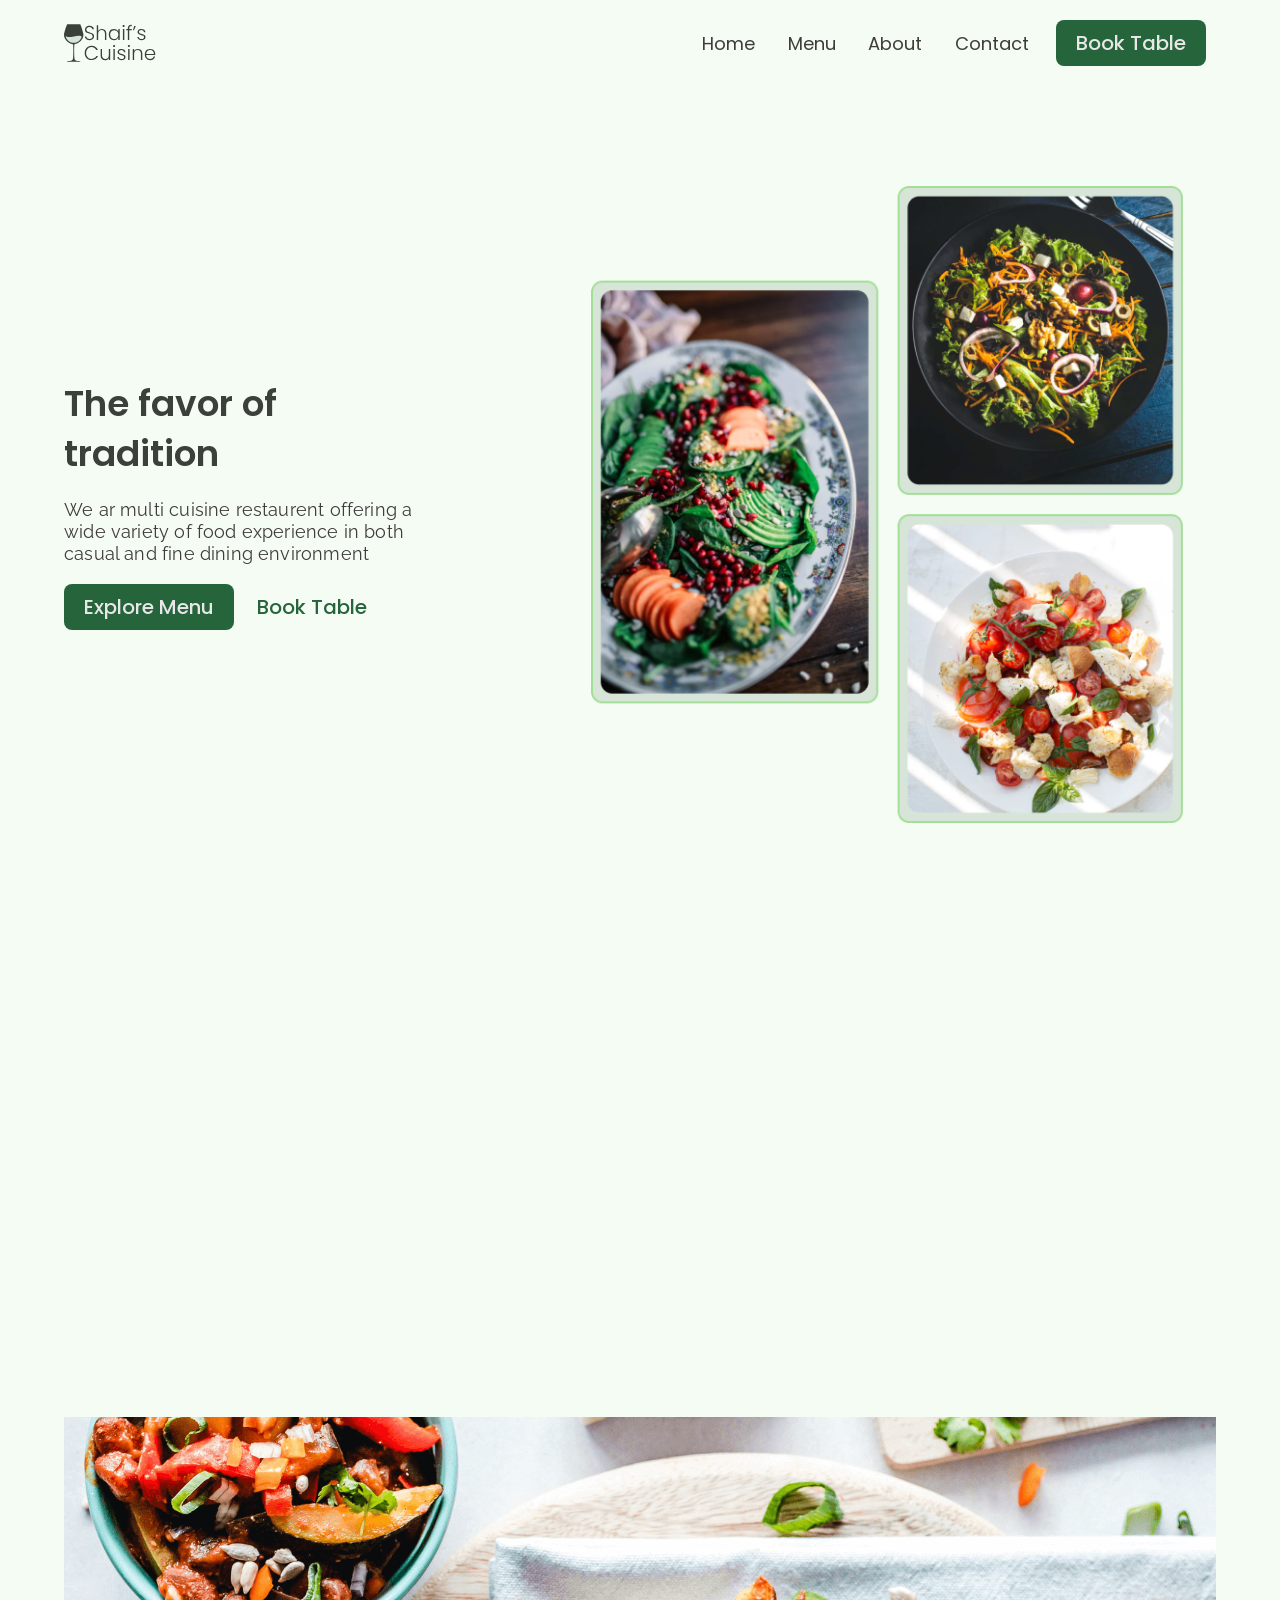
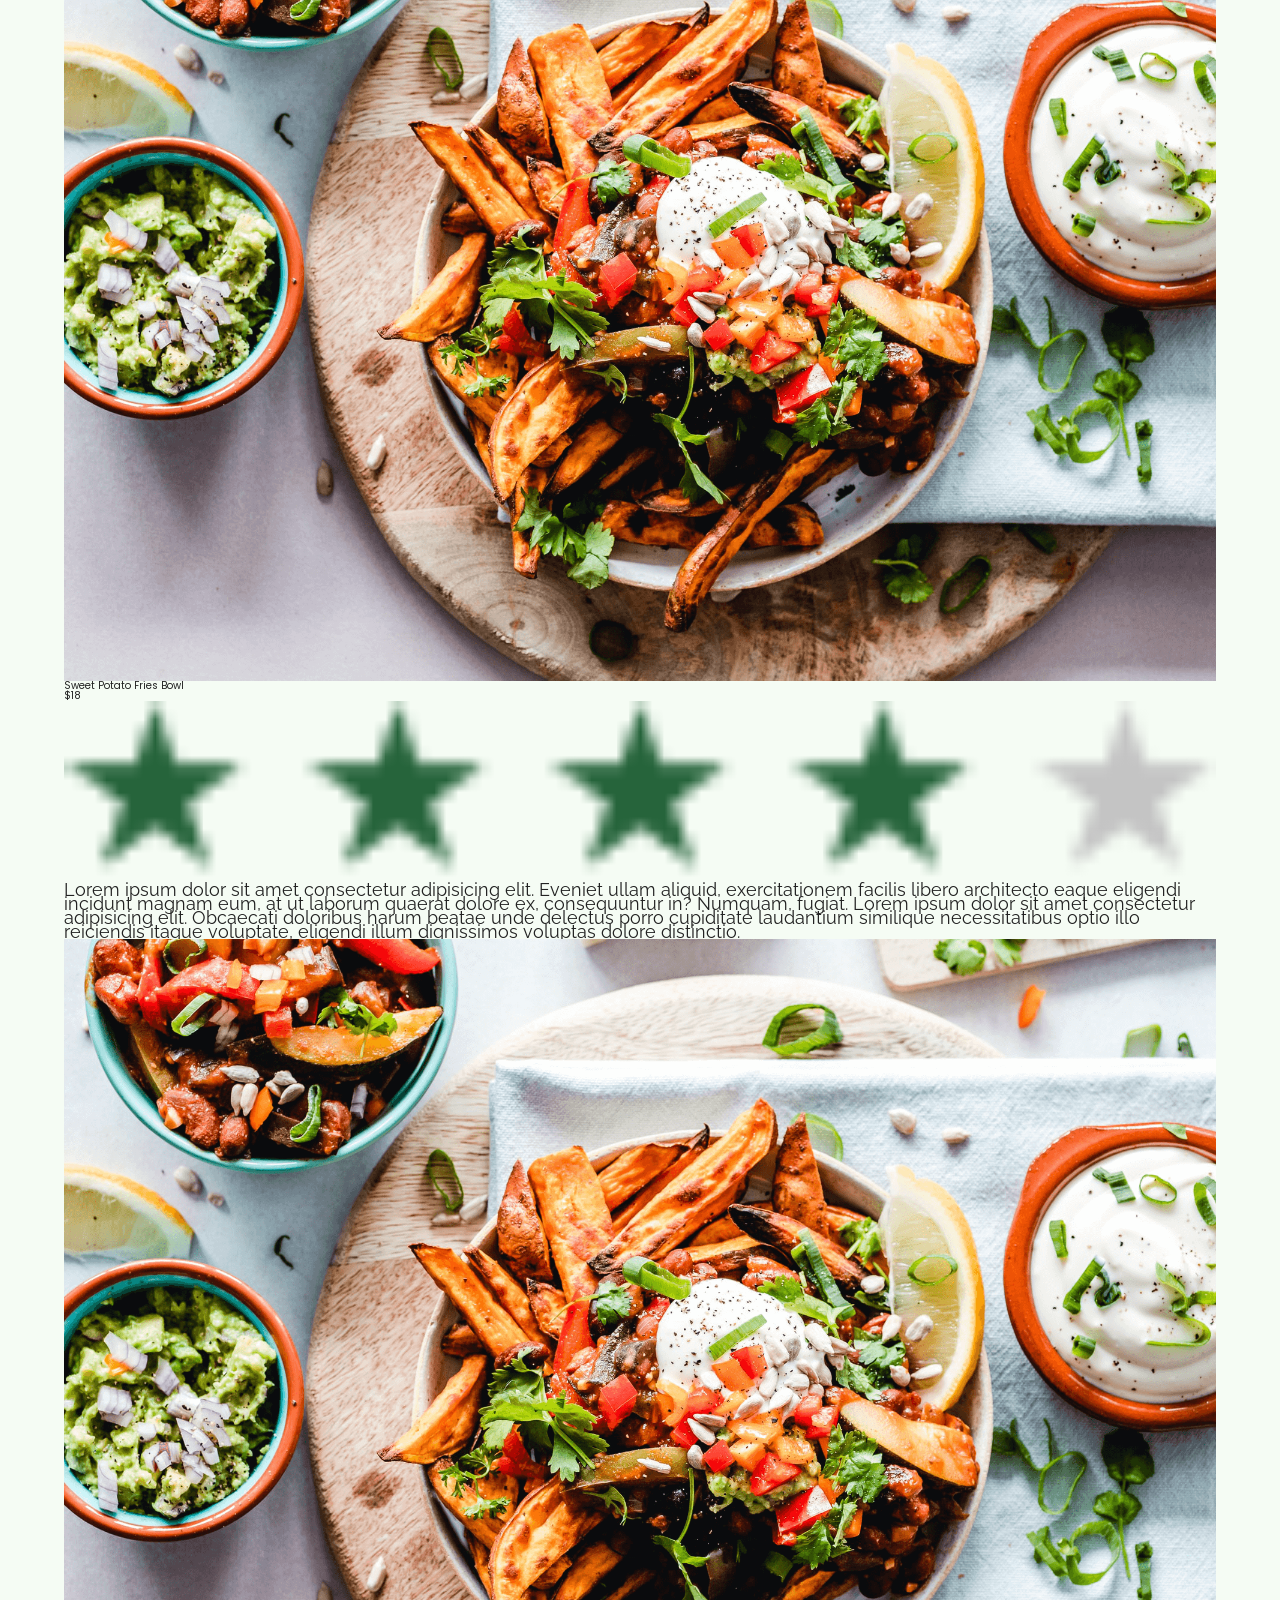
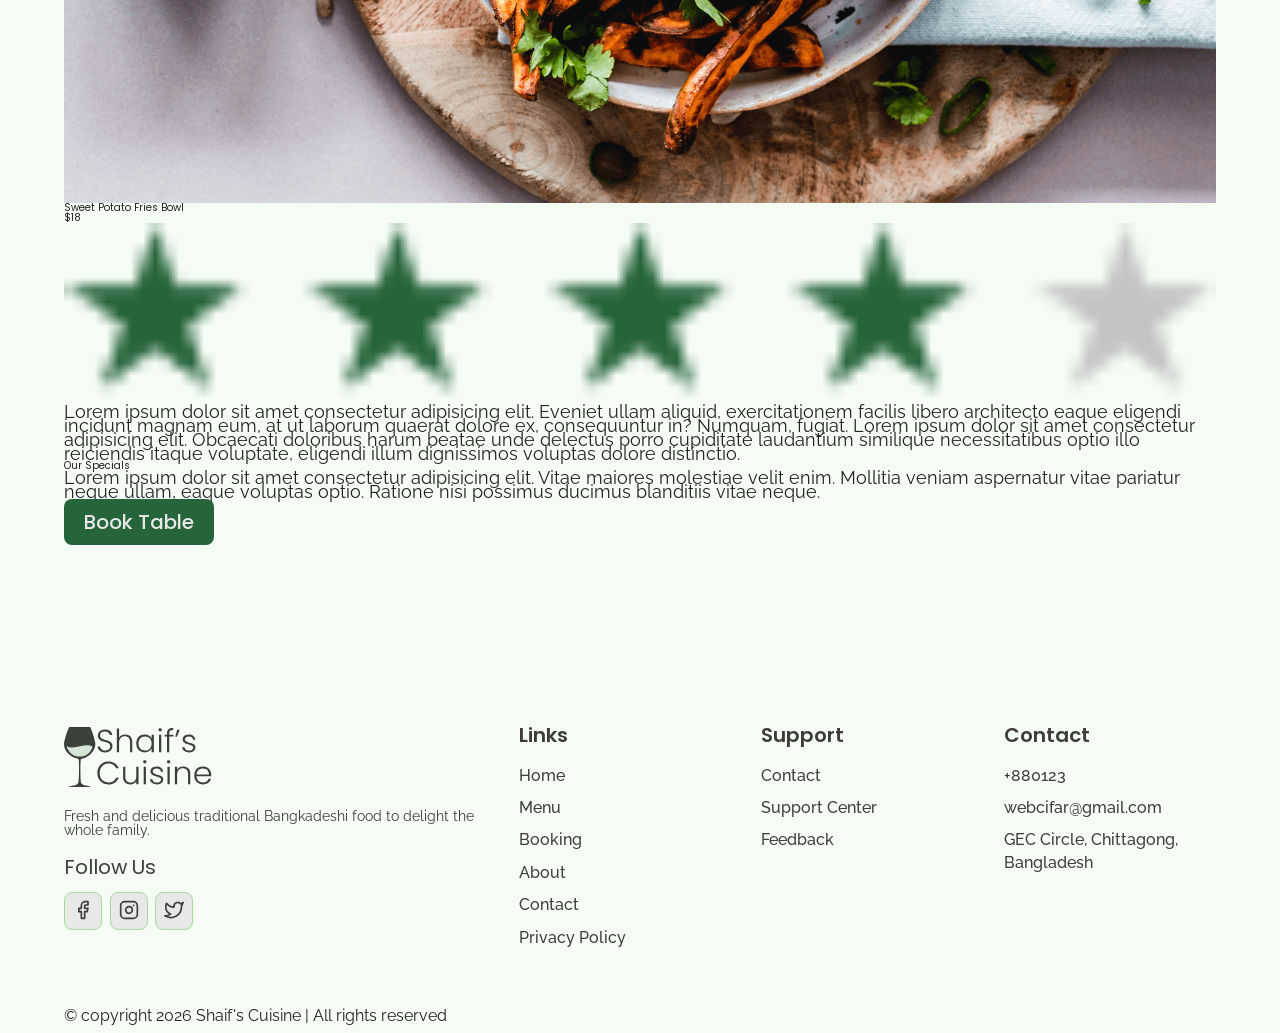
<file: index.html>
<!doctype html>
<html lang="en">
  <head>
    <meta charset="UTF-8" />
    <meta name="viewport" content="width=device-width, initial-scale=1.0" />
    <link rel="stylesheet" href="reset.css" />
    <link rel="stylesheet" href="globalStyles.css" />
    <link rel="stylesheet" href="components.css" />
    <!-- aos css -->
    <link rel="stylesheet" href="https://unpkg.com/aos@next/dist/aos.css" />
    <link rel="stylesheet" href="home.css" />
    <title>Home | Shaif's Cuisine</title>
  </head>
  <body>
    <!-- Nav Section -->
    <div class="nav">
      <div class="container">
        <div class="nav__wrapper">
          <a href="/index.html" class="logo">
            <img src="/images/logo.svg" alt="Shaif's Cuisine" />
          </a>
          <nav>
            <div class="nav__icon">
              <svg
                xmlns="http://www.w3.org/2000/svg"
                width="24"
                height="24"
                viewBox="0 0 24 24"
                fill="none"
                stroke="currentColor"
                stroke-width="2"
                stroke-linecap="round"
                stroke-linejoin="round"
              >
                <line x1="3" y1="12" x2="21" y2="12" />
                <line x1="3" y1="6" x2="21" y2="6" />
                <line x1="3" y1="18" x2="21" y2="18" />
              </svg>
            </div>
            <div class="nav__bgOverlay"></div>
            <ul class="nav__list">
              <div class="nav__close">
                <svg
                  xmlns="http://www.w3.org/2000/svg"
                  width="24"
                  height="24"
                  viewBox="0 0 24 24"
                  fill="none"
                  stroke="currentColor"
                  stroke-width="2"
                  stroke-linecap="round"
                  stroke-linejoin="round"
                >
                  <line x1="18" y1="6" x2="6" y2="18" />
                  <line x1="6" y1="6" x2="18" y2="18" />
                </svg>
              </div>
              <div class="nav__list__wrapper">
                <li><a href="/index.html" class="nav__link">Home</a></li>
                <li><a href="/menu.html" class="nav__link">Menu</a></li>
                <li><a href="/about.html" class="nav__link">About</a></li>
                <li><a href="/contact.html" class="nav__link">Contact</a></li>
                <li>
                  <a href="/booking.html" class="btn primary-btn">Book Table</a>
                </li>
              </div>
            </ul>
          </nav>
        </div>
      </div>
    </div>
    <!-- End Nav Section -->
    <!-- Hero Section -->
    <section id="hero">
      <div class="container">
        <div class="hero__wrapper">
          <div class="hero__left" data-aos="fade-left">
            <div class="hero__left__wrapper">
              <h1 class="hero__heading">The favor of tradition</h1>
              <p class="hero__info">
                We ar multi cuisine restaurent offering a wide variety of food
                experience in both casual and fine dining environment
              </p>
              <div class="button__wrapper">
                <a href="#" class="btn primary-btn">Explore Menu</a>
                <a href="#" class="btn">Book Table</a>
              </div>
            </div>
          </div>
          <div class="hero__right" data-aos="fade-right">
            <div class="hero__imgWrapper">
              <img src="images/heroImg.png" alt="food img" />
            </div>
          </div>
        </div>
      </div>
    </section>
    <!-- End Hero Section -->
    <!-- Store info Section -->
    <section id="storeInfo" data-aos="fade-up">
      <div class="container">
        <div class="storeInfo__wrapper">
          <div class="storeInfo__item">
            <div class="storeInfo__icon">
              <img src="/images/wall-clock-icon.svg" alt="" />
            </div>
            <h3 class="storeInfo__title">10 AM - 7 PM</h3>
            <p class="storeInfo__text">Opening Hour</p>
          </div>
          <div class="storeInfo__item">
            <div class="storeInfo__icon">
              <img src="/images/address-icon.svg" alt="" />
            </div>
            <h3 class="storeInfo__title">GEC, Chattogram</h3>
            <p class="storeInfo__text">Address</p>
          </div>
          <div class="storeInfo__item">
            <div class="storeInfo__icon">
              <img src="/images/phone-icon.svg" alt="" />
            </div>
            <h3 class="storeInfo__title">+880123434</h3>
            <p class="storeInfo__text">Call Now</p>
          </div>
        </div>
      </div>
    </section>
    <!-- End of Store info Section -->
    <!-- Our Specials Section -->
    <section id="ourSpecials">
      <div class="container">
        <div class="ourSpecials__wrapper">
          <div class="ourSpecials__left">
            <div class="ourSpecials__item">
              <div class="ourSpecials__item__img">
                <img src="/images/food-3.png" alt="food img" />
              </div>
              <h2 class="ourSpecials__item__title">Sweet Potato Fries Bowl</h2>
              <h3 class="ourSpecials__item__price">$18</h3>
              <div class="ourSpecials__item__stars">
                <img src="/images/3star.png" alt="3stars" />
              </div>
              <p class="ourSpecials__item__text">
                Lorem ipsum dolor sit amet consectetur adipisicing elit. Eveniet
                ullam aliquid, exercitationem facilis libero architecto eaque
                eligendi incidunt magnam eum, at ut laborum quaerat dolore ex,
                consequuntur in? Numquam, fugiat. Lorem ipsum dolor sit amet
                consectetur adipisicing elit. Obcaecati doloribus harum beatae
                unde delectus porro cupiditate laudantium similique
                necessitatibus optio illo reiciendis itaque voluptate, eligendi
                illum dignissimos voluptas dolore distinctio.
              </p>
            </div>
            <div class="ourSpecials__item">
              <div class="ourSpecials__item__img">
                <img src="/images/food-3.png" alt="food img" />
              </div>
              <h2 class="ourSpecials__item__title">Sweet Potato Fries Bowl</h2>
              <h3 class="ourSpecials__item__price">$18</h3>
              <div class="ourSpecials__item__stars">
                <img src="/images/3star.png" alt="3stars" />
              </div>
              <p class="ourSpecials__item__text">
                Lorem ipsum dolor sit amet consectetur adipisicing elit. Eveniet
                ullam aliquid, exercitationem facilis libero architecto eaque
                eligendi incidunt magnam eum, at ut laborum quaerat dolore ex,
                consequuntur in? Numquam, fugiat. Lorem ipsum dolor sit amet
                consectetur adipisicing elit. Obcaecati doloribus harum beatae
                unde delectus porro cupiditate laudantium similique
                necessitatibus optio illo reiciendis itaque voluptate, eligendi
                illum dignissimos voluptas dolore distinctio.
              </p>
            </div>
          </div>
          <div class="ourSpecials__right">
            <h2 class="ourSpecials__title">Our Specials</h2>
            <p class="ourSpecials__text">
              Lorem ipsum dolor sit amet consectetur adipisicing elit. Vitae
              maiores molestiae velit enim. Mollitia veniam aspernatur vitae
              pariatur neque ullam, eaque voluptas optio. Ratione nisi possimus
              ducimus blanditiis vitae neque.
            </p>
            <a href="/booking.html" class="btn primary-btn">Book Table</a>
          </div>
        </div>
      </div>
    </section>
    <!-- End of Our Specials Section -->
    <!-- Footer Section -->
    <footer>
      <div class="container">
        <div class="footer__wrapper">
          <div class="footer__col1">
            <div class="footer__logo">
              <img src="/images/logo.svg" alt="Shaif's Cuisine" />
            </div>
            <p class="footer__desc">
              Fresh and delicious traditional Bangkadeshi food to delight the
              whole family.
            </p>
            <div class="footer__socials">
              <h4 class="footer__socials__title">Follow Us</h4>
              <ul>
                <li>
                  <a href="#"
                    ><svg
                      xmlns="http://www.w3.org/2000/svg"
                      width="24"
                      height="24"
                      viewBox="0 0 24 24"
                      fill="none"
                      stroke="currentColor"
                      stroke-width="2"
                      stroke-linecap="round"
                      stroke-linejoin="round"
                    >
                      <path
                        d="M18 2h-3a5 5 0 0 0-5 5v3H7v4h3v8h4v-8h3l1-4h-4V7a1 1 0 0 1 1-1h3z"
                      /></svg
                  ></a>
                </li>
                <li>
                  <a href="#"
                    ><svg
                      xmlns="http://www.w3.org/2000/svg"
                      width="24"
                      height="24"
                      viewBox="0 0 24 24"
                      fill="none"
                      stroke="currentColor"
                      stroke-width="2"
                      stroke-linecap="round"
                      stroke-linejoin="round"
                    >
                      <rect x="2" y="2" width="20" height="20" rx="5" ry="5" />
                      <path
                        d="M16 11.37A4 4 0 1 1 12.63 8 4 4 0 0 1 16 11.37z"
                      />
                      <line x1="17.5" y1="6.5" x2="17.51" y2="6.5" /></svg
                  ></a>
                </li>
                <li>
                  <a href="#"
                    ><svg
                      xmlns="http://www.w3.org/2000/svg"
                      width="24"
                      height="24"
                      viewBox="0 0 24 24"
                      fill="none"
                      stroke="currentColor"
                      stroke-width="2"
                      stroke-linecap="round"
                      stroke-linejoin="round"
                    >
                      <path
                        d="M23 3a10.9 10.9 0 0 1-3.14 1.53 4.48 4.48 0 0 0-7.86 3v1A10.66 10.66 0 0 1 3 4s-4 9 5 13a11.64 11.64 0 0 1-7 2c9 5 20 0 20-11.5a4.5 4.5 0 0 0-.08-.83A7.72 7.72 0 0 0 23 3z"
                      /></svg
                  ></a>
                </li>
              </ul>
            </div>
          </div>
          <div class="footer__col2">
            <h3 class="footer__text__title">Links</h3>
            <ul class="footer__text">
              <li><a href="/index.html">Home</a></li>
              <li><a href="/menu.html">Menu</a></li>
              <li><a href="/booking.html">Booking</a></li>
              <li><a href="/about.html">About</a></li>
              <li><a href="/contact.html">Contact</a></li>
              <li><a href="#">Privacy Policy</a></li>
            </ul>
          </div>
          <div class="footer__col3">
            <h3 class="footer__text__title">Support</h3>
            <ul class="footer__text">
              <li><a href="/contact.html">Contact</a></li>
              <li><a href="#">Support Center</a></li>
              <li><a href="#">Feedback</a></li>
            </ul>
          </div>
          <div class="footer__col4">
            <h3 class="footer__text__title">Contact</h3>
            <ul class="footer__text">
              <li><a href="tel:+880123">+880123</a></li>
              <li>
                <a href="mailto:webcifar@gmail.com">webcifar@gmail.com</a>
              </li>
              <li><a href="#">GEC Circle, Chittagong, Bangladesh</a></li>
            </ul>
          </div>
        </div>
      </div>
    </footer>
    <div id="copyright">
      <div class="container">
        <p class="copyright__text">
          &copy; copyright 2026 Shaif's Cuisine | All rights reserved
        </p>
      </div>
    </div>
    <!-- End Footer Section -->
    <!-- aos script -->
    <script src="https://unpkg.com/aos@next/dist/aos.js"></script>
    <!-- Custom Script -->
    <script src="/main.js"></script>
  </body>
</html>
</file>
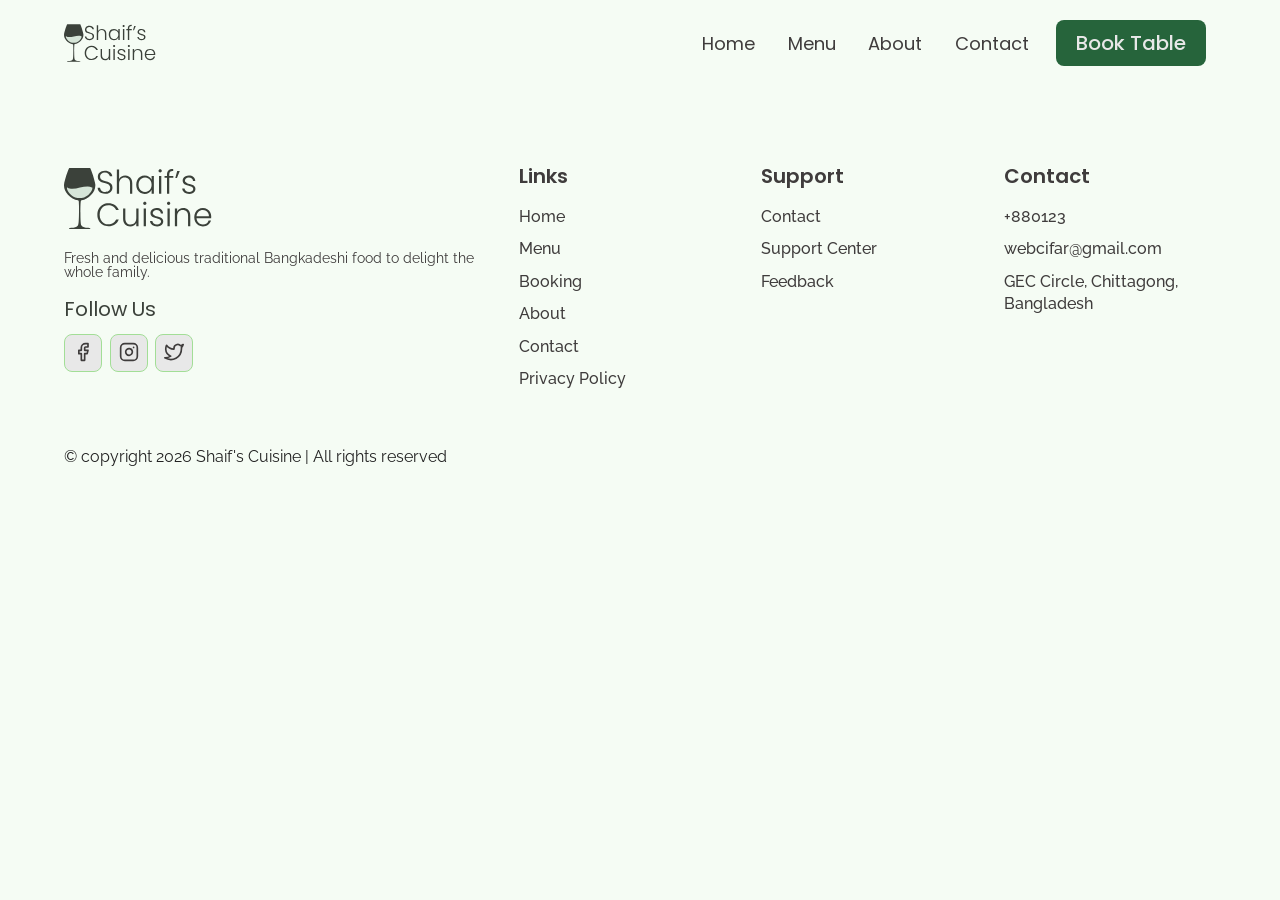
<file: about.html>
<!doctype html>
<html lang="en">
  <head>
    <meta charset="UTF-8" />
    <meta name="viewport" content="width=device-width, initial-scale=1.0" />
    <link rel="stylesheet" href="reset.css" />
    <link rel="stylesheet" href="globalStyles.css" />
    <link rel="stylesheet" href="components.css" />
    <!-- aos css -->
    <link rel="stylesheet" href="https://unpkg.com/aos@next/dist/aos.css" />
    <title>About | Shaif's Cuisine</title>
  </head>
  <body>
    <!-- Nav Section -->
    <div class="nav">
      <div class="container">
        <div class="nav__wrapper">
          <a href="/index.html" class="logo">
            <img src="/images/logo.svg" alt="Shaif's Cuisine" />
          </a>
          <nav>
            <div class="nav__icon">
              <svg
                xmlns="http://www.w3.org/2000/svg"
                width="24"
                height="24"
                viewBox="0 0 24 24"
                fill="none"
                stroke="currentColor"
                stroke-width="2"
                stroke-linecap="round"
                stroke-linejoin="round"
              >
                <line x1="3" y1="12" x2="21" y2="12" />
                <line x1="3" y1="6" x2="21" y2="6" />
                <line x1="3" y1="18" x2="21" y2="18" />
              </svg>
            </div>
            <div class="nav__bgOverlay"></div>
            <ul class="nav__list">
              <div class="nav__close">
                <svg
                  xmlns="http://www.w3.org/2000/svg"
                  width="24"
                  height="24"
                  viewBox="0 0 24 24"
                  fill="none"
                  stroke="currentColor"
                  stroke-width="2"
                  stroke-linecap="round"
                  stroke-linejoin="round"
                >
                  <line x1="18" y1="6" x2="6" y2="18" />
                  <line x1="6" y1="6" x2="18" y2="18" />
                </svg>
              </div>
              <div class="nav__list__wrapper">
                <li><a href="/index.html" class="nav__link">Home</a></li>
                <li><a href="/menu.html" class="nav__link">Menu</a></li>
                <li><a href="/about.html" class="nav__link">About</a></li>
                <li><a href="/contact.html" class="nav__link">Contact</a></li>
                <li>
                  <a href="/booking.html" class="btn primary-btn">Book Table</a>
                </li>
              </div>
            </ul>
          </nav>
        </div>
      </div>
    </div>
    <!-- End Nav Section -->
    <!-- Footer Section -->
    <footer>
      <div class="container">
        <div class="footer__wrapper">
          <div class="footer__col1">
            <div class="footer__logo">
              <img src="/images/logo.svg" alt="Shaif's Cuisine" />
            </div>
            <p class="footer__desc">
              Fresh and delicious traditional Bangkadeshi food to delight the
              whole family.
            </p>
            <div class="footer__socials">
              <h4 class="footer__socials__title">Follow Us</h4>
              <ul>
                <li>
                  <a href="#"
                    ><svg
                      xmlns="http://www.w3.org/2000/svg"
                      width="24"
                      height="24"
                      viewBox="0 0 24 24"
                      fill="none"
                      stroke="currentColor"
                      stroke-width="2"
                      stroke-linecap="round"
                      stroke-linejoin="round"
                    >
                      <path
                        d="M18 2h-3a5 5 0 0 0-5 5v3H7v4h3v8h4v-8h3l1-4h-4V7a1 1 0 0 1 1-1h3z"
                      /></svg
                  ></a>
                </li>
                <li>
                  <a href="#"
                    ><svg
                      xmlns="http://www.w3.org/2000/svg"
                      width="24"
                      height="24"
                      viewBox="0 0 24 24"
                      fill="none"
                      stroke="currentColor"
                      stroke-width="2"
                      stroke-linecap="round"
                      stroke-linejoin="round"
                    >
                      <rect x="2" y="2" width="20" height="20" rx="5" ry="5" />
                      <path
                        d="M16 11.37A4 4 0 1 1 12.63 8 4 4 0 0 1 16 11.37z"
                      />
                      <line x1="17.5" y1="6.5" x2="17.51" y2="6.5" /></svg
                  ></a>
                </li>
                <li>
                  <a href="#"
                    ><svg
                      xmlns="http://www.w3.org/2000/svg"
                      width="24"
                      height="24"
                      viewBox="0 0 24 24"
                      fill="none"
                      stroke="currentColor"
                      stroke-width="2"
                      stroke-linecap="round"
                      stroke-linejoin="round"
                    >
                      <path
                        d="M23 3a10.9 10.9 0 0 1-3.14 1.53 4.48 4.48 0 0 0-7.86 3v1A10.66 10.66 0 0 1 3 4s-4 9 5 13a11.64 11.64 0 0 1-7 2c9 5 20 0 20-11.5a4.5 4.5 0 0 0-.08-.83A7.72 7.72 0 0 0 23 3z"
                      /></svg
                  ></a>
                </li>
              </ul>
            </div>
          </div>
          <div class="footer__col2">
            <h3 class="footer__text__title">Links</h3>
            <ul class="footer__text">
              <li><a href="/index.html">Home</a></li>
              <li><a href="/menu.html">Menu</a></li>
              <li><a href="/booking.html">Booking</a></li>
              <li><a href="/about.html">About</a></li>
              <li><a href="/contact.html">Contact</a></li>
              <li><a href="#">Privacy Policy</a></li>
            </ul>
          </div>
          <div class="footer__col3">
            <h3 class="footer__text__title">Support</h3>
            <ul class="footer__text">
              <li><a href="/contact.html">Contact</a></li>
              <li><a href="#">Support Center</a></li>
              <li><a href="#">Feedback</a></li>
            </ul>
          </div>
          <div class="footer__col4">
            <h3 class="footer__text__title">Contact</h3>
            <ul class="footer__text">
              <li><a href="tel:+880123">+880123</a></li>
              <li>
                <a href="mailto:webcifar@gmail.com">webcifar@gmail.com</a>
              </li>
              <li><a href="#">GEC Circle, Chittagong, Bangladesh</a></li>
            </ul>
          </div>
        </div>
      </div>
    </footer>
    <div id="copyright">
      <div class="container">
        <p class="copyright__text">
          &copy; copyright 2026 Shaif's Cuisine | All rights reserved
        </p>
      </div>
    </div>
    <!-- End Footer Section -->
    <!-- aos script -->
    <script src="https://unpkg.com/aos@next/dist/aos.js"></script>
    <!-- Custom Script -->
    <script src="/main.js"></script>
  </body>
</html>
</file>
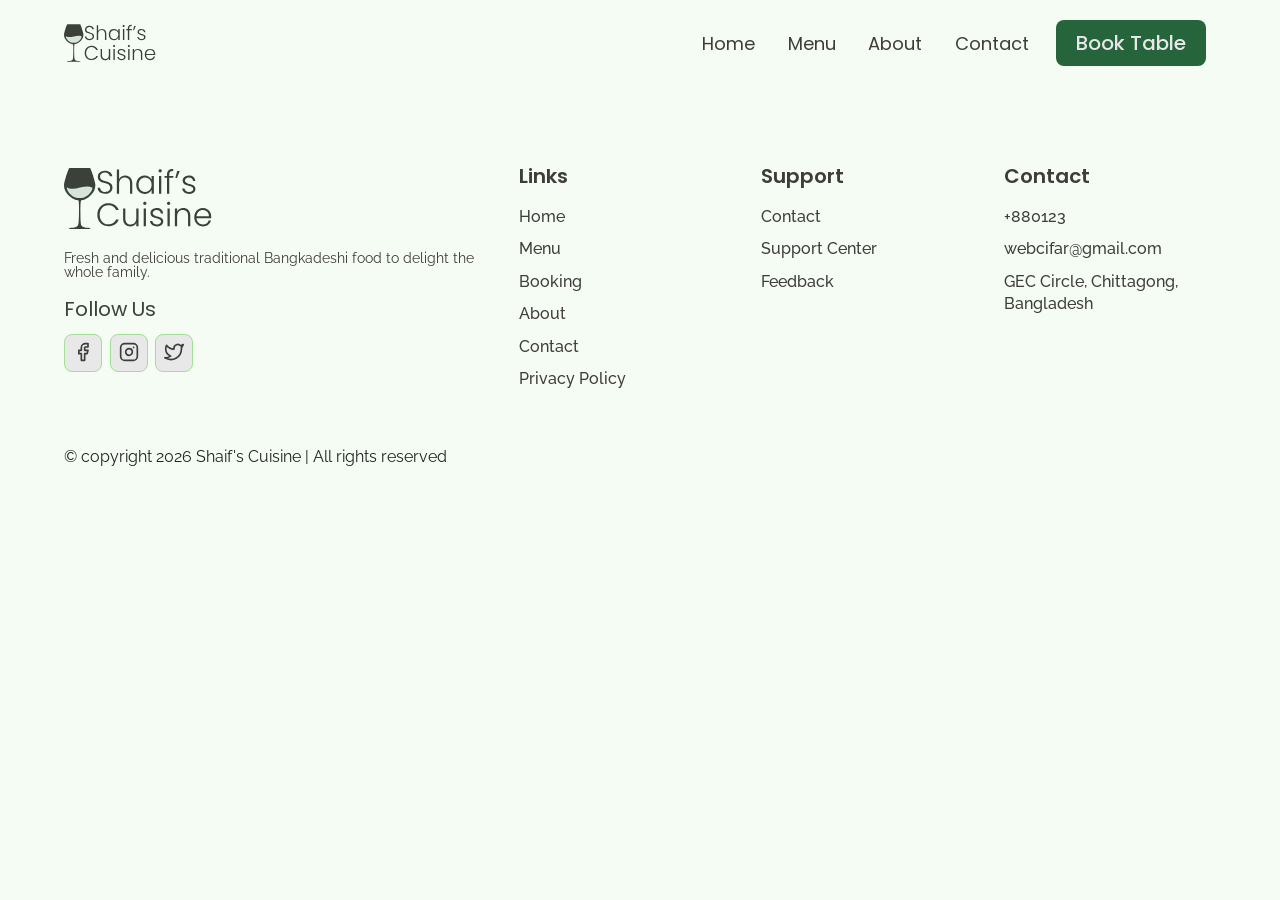
<file: booking.html>
<!doctype html>
<html lang="en">
  <head>
    <meta charset="UTF-8" />
    <meta name="viewport" content="width=device-width, initial-scale=1.0" />
    <link rel="stylesheet" href="reset.css" />
    <link rel="stylesheet" href="globalStyles.css" />
    <link rel="stylesheet" href="components.css" />
    <!-- aos css -->
    <link rel="stylesheet" href="https://unpkg.com/aos@next/dist/aos.css" />
    <title>Booking | Shaif's Cuisine</title>
  </head>
  <body>
    <!-- Nav Section -->
    <div class="nav">
      <div class="container">
        <div class="nav__wrapper">
          <a href="/index.html" class="logo">
            <img src="/images/logo.svg" alt="Shaif's Cuisine" />
          </a>
          <nav>
            <div class="nav__icon">
              <svg
                xmlns="http://www.w3.org/2000/svg"
                width="24"
                height="24"
                viewBox="0 0 24 24"
                fill="none"
                stroke="currentColor"
                stroke-width="2"
                stroke-linecap="round"
                stroke-linejoin="round"
              >
                <line x1="3" y1="12" x2="21" y2="12" />
                <line x1="3" y1="6" x2="21" y2="6" />
                <line x1="3" y1="18" x2="21" y2="18" />
              </svg>
            </div>
            <div class="nav__bgOverlay"></div>
            <ul class="nav__list">
              <div class="nav__close">
                <svg
                  xmlns="http://www.w3.org/2000/svg"
                  width="24"
                  height="24"
                  viewBox="0 0 24 24"
                  fill="none"
                  stroke="currentColor"
                  stroke-width="2"
                  stroke-linecap="round"
                  stroke-linejoin="round"
                >
                  <line x1="18" y1="6" x2="6" y2="18" />
                  <line x1="6" y1="6" x2="18" y2="18" />
                </svg>
              </div>
              <div class="nav__list__wrapper">
                <li><a href="/index.html" class="nav__link">Home</a></li>
                <li><a href="/menu.html" class="nav__link">Menu</a></li>
                <li><a href="/about.html" class="nav__link">About</a></li>
                <li><a href="/contact.html" class="nav__link">Contact</a></li>
                <li>
                  <a href="/booking.html" class="btn primary-btn">Book Table</a>
                </li>
              </div>
            </ul>
          </nav>
        </div>
      </div>
    </div>
    <!-- End Nav Section -->
    <!-- Footer Section -->
    <footer>
      <div class="container">
        <div class="footer__wrapper">
          <div class="footer__col1">
            <div class="footer__logo">
              <img src="/images/logo.svg" alt="Shaif's Cuisine" />
            </div>
            <p class="footer__desc">
              Fresh and delicious traditional Bangkadeshi food to delight the
              whole family.
            </p>
            <div class="footer__socials">
              <h4 class="footer__socials__title">Follow Us</h4>
              <ul>
                <li>
                  <a href="#"
                    ><svg
                      xmlns="http://www.w3.org/2000/svg"
                      width="24"
                      height="24"
                      viewBox="0 0 24 24"
                      fill="none"
                      stroke="currentColor"
                      stroke-width="2"
                      stroke-linecap="round"
                      stroke-linejoin="round"
                    >
                      <path
                        d="M18 2h-3a5 5 0 0 0-5 5v3H7v4h3v8h4v-8h3l1-4h-4V7a1 1 0 0 1 1-1h3z"
                      /></svg
                  ></a>
                </li>
                <li>
                  <a href="#"
                    ><svg
                      xmlns="http://www.w3.org/2000/svg"
                      width="24"
                      height="24"
                      viewBox="0 0 24 24"
                      fill="none"
                      stroke="currentColor"
                      stroke-width="2"
                      stroke-linecap="round"
                      stroke-linejoin="round"
                    >
                      <rect x="2" y="2" width="20" height="20" rx="5" ry="5" />
                      <path
                        d="M16 11.37A4 4 0 1 1 12.63 8 4 4 0 0 1 16 11.37z"
                      />
                      <line x1="17.5" y1="6.5" x2="17.51" y2="6.5" /></svg
                  ></a>
                </li>
                <li>
                  <a href="#"
                    ><svg
                      xmlns="http://www.w3.org/2000/svg"
                      width="24"
                      height="24"
                      viewBox="0 0 24 24"
                      fill="none"
                      stroke="currentColor"
                      stroke-width="2"
                      stroke-linecap="round"
                      stroke-linejoin="round"
                    >
                      <path
                        d="M23 3a10.9 10.9 0 0 1-3.14 1.53 4.48 4.48 0 0 0-7.86 3v1A10.66 10.66 0 0 1 3 4s-4 9 5 13a11.64 11.64 0 0 1-7 2c9 5 20 0 20-11.5a4.5 4.5 0 0 0-.08-.83A7.72 7.72 0 0 0 23 3z"
                      /></svg
                  ></a>
                </li>
              </ul>
            </div>
          </div>
          <div class="footer__col2">
            <h3 class="footer__text__title">Links</h3>
            <ul class="footer__text">
              <li><a href="/index.html">Home</a></li>
              <li><a href="/menu.html">Menu</a></li>
              <li><a href="/booking.html">Booking</a></li>
              <li><a href="/about.html">About</a></li>
              <li><a href="/contact.html">Contact</a></li>
              <li><a href="#">Privacy Policy</a></li>
            </ul>
          </div>
          <div class="footer__col3">
            <h3 class="footer__text__title">Support</h3>
            <ul class="footer__text">
              <li><a href="/contact.html">Contact</a></li>
              <li><a href="#">Support Center</a></li>
              <li><a href="#">Feedback</a></li>
            </ul>
          </div>
          <div class="footer__col4">
            <h3 class="footer__text__title">Contact</h3>
            <ul class="footer__text">
              <li><a href="tel:+880123">+880123</a></li>
              <li>
                <a href="mailto:webcifar@gmail.com">webcifar@gmail.com</a>
              </li>
              <li><a href="#">GEC Circle, Chittagong, Bangladesh</a></li>
            </ul>
          </div>
        </div>
      </div>
    </footer>
    <div id="copyright">
      <div class="container">
        <p class="copyright__text">
          &copy; copyright 2026 Shaif's Cuisine | All rights reserved
        </p>
      </div>
    </div>
    <!-- End Footer Section -->
    <!-- aos script -->
    <script src="https://unpkg.com/aos@next/dist/aos.js"></script>
    <!-- Custom Script -->
    <script src="/main.js"></script>
  </body>
</html>
</file>
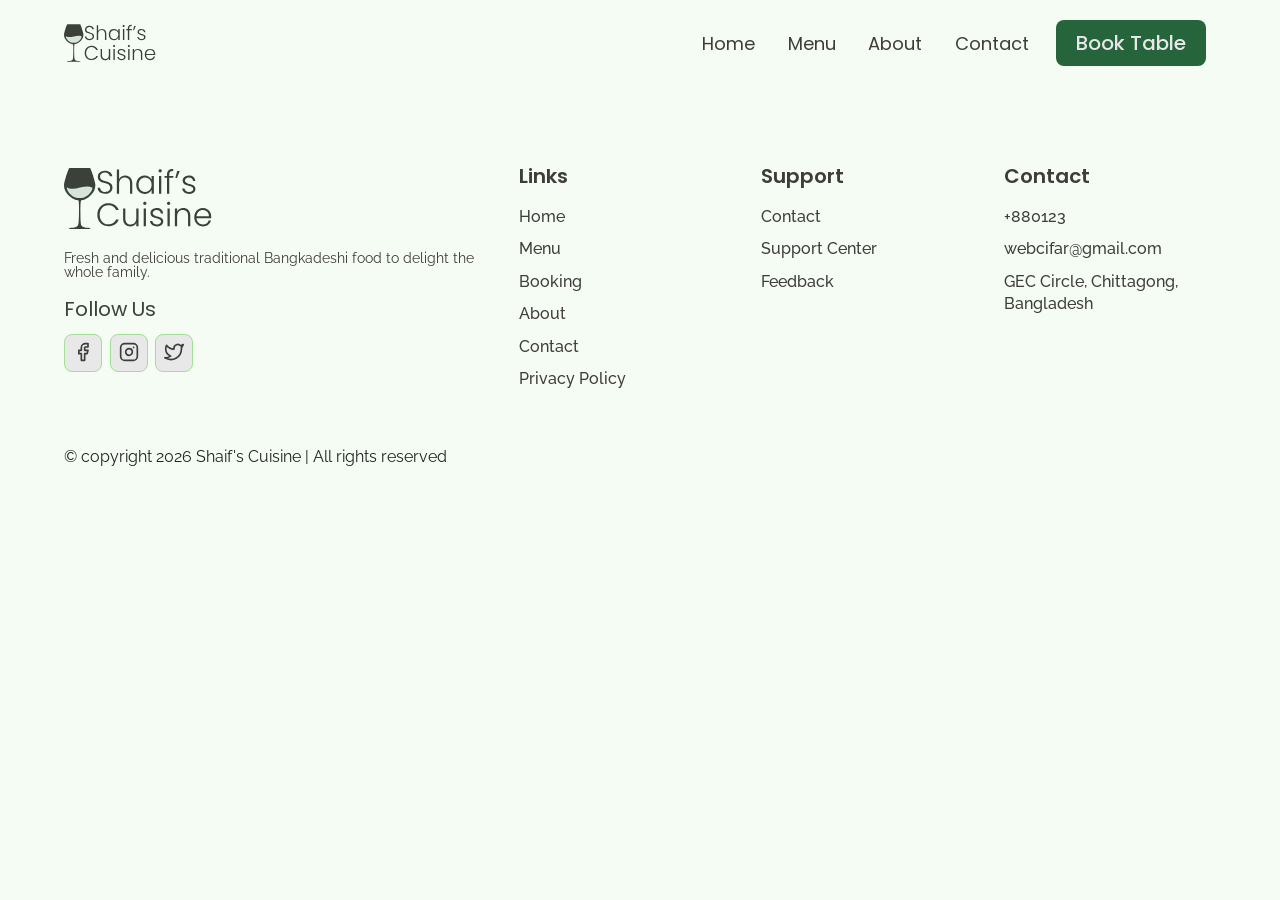
<file: contact.html>
<!doctype html>
<html lang="en">
  <head>
    <meta charset="UTF-8" />
    <meta name="viewport" content="width=device-width, initial-scale=1.0" />
    <link rel="stylesheet" href="reset.css" />
    <link rel="stylesheet" href="globalStyles.css" />
    <link rel="stylesheet" href="components.css" />
    <!-- aos css -->
    <link rel="stylesheet" href="https://unpkg.com/aos@next/dist/aos.css" />
    <title>Contact | Shaif's Cuisine</title>
  </head>
  <body>
    <!-- Nav Section -->
    <div class="nav">
      <div class="container">
        <div class="nav__wrapper">
          <a href="/index.html" class="logo">
            <img src="/images/logo.svg" alt="Shaif's Cuisine" />
          </a>
          <nav>
            <div class="nav__icon">
              <svg
                xmlns="http://www.w3.org/2000/svg"
                width="24"
                height="24"
                viewBox="0 0 24 24"
                fill="none"
                stroke="currentColor"
                stroke-width="2"
                stroke-linecap="round"
                stroke-linejoin="round"
              >
                <line x1="3" y1="12" x2="21" y2="12" />
                <line x1="3" y1="6" x2="21" y2="6" />
                <line x1="3" y1="18" x2="21" y2="18" />
              </svg>
            </div>
            <div class="nav__bgOverlay"></div>
            <ul class="nav__list">
              <div class="nav__close">
                <svg
                  xmlns="http://www.w3.org/2000/svg"
                  width="24"
                  height="24"
                  viewBox="0 0 24 24"
                  fill="none"
                  stroke="currentColor"
                  stroke-width="2"
                  stroke-linecap="round"
                  stroke-linejoin="round"
                >
                  <line x1="18" y1="6" x2="6" y2="18" />
                  <line x1="6" y1="6" x2="18" y2="18" />
                </svg>
              </div>
              <div class="nav__list__wrapper">
                <li><a href="/index.html" class="nav__link">Home</a></li>
                <li><a href="/menu.html" class="nav__link">Menu</a></li>
                <li><a href="/about.html" class="nav__link">About</a></li>
                <li><a href="/contact.html" class="nav__link">Contact</a></li>
                <li>
                  <a href="/booking.html" class="btn primary-btn">Book Table</a>
                </li>
              </div>
            </ul>
          </nav>
        </div>
      </div>
    </div>
    <!-- End Nav Section -->
    <!-- Footer Section -->
    <footer>
      <div class="container">
        <div class="footer__wrapper">
          <div class="footer__col1">
            <div class="footer__logo">
              <img src="/images/logo.svg" alt="Shaif's Cuisine" />
            </div>
            <p class="footer__desc">
              Fresh and delicious traditional Bangkadeshi food to delight the
              whole family.
            </p>
            <div class="footer__socials">
              <h4 class="footer__socials__title">Follow Us</h4>
              <ul>
                <li>
                  <a href="#"
                    ><svg
                      xmlns="http://www.w3.org/2000/svg"
                      width="24"
                      height="24"
                      viewBox="0 0 24 24"
                      fill="none"
                      stroke="currentColor"
                      stroke-width="2"
                      stroke-linecap="round"
                      stroke-linejoin="round"
                    >
                      <path
                        d="M18 2h-3a5 5 0 0 0-5 5v3H7v4h3v8h4v-8h3l1-4h-4V7a1 1 0 0 1 1-1h3z"
                      /></svg
                  ></a>
                </li>
                <li>
                  <a href="#"
                    ><svg
                      xmlns="http://www.w3.org/2000/svg"
                      width="24"
                      height="24"
                      viewBox="0 0 24 24"
                      fill="none"
                      stroke="currentColor"
                      stroke-width="2"
                      stroke-linecap="round"
                      stroke-linejoin="round"
                    >
                      <rect x="2" y="2" width="20" height="20" rx="5" ry="5" />
                      <path
                        d="M16 11.37A4 4 0 1 1 12.63 8 4 4 0 0 1 16 11.37z"
                      />
                      <line x1="17.5" y1="6.5" x2="17.51" y2="6.5" /></svg
                  ></a>
                </li>
                <li>
                  <a href="#"
                    ><svg
                      xmlns="http://www.w3.org/2000/svg"
                      width="24"
                      height="24"
                      viewBox="0 0 24 24"
                      fill="none"
                      stroke="currentColor"
                      stroke-width="2"
                      stroke-linecap="round"
                      stroke-linejoin="round"
                    >
                      <path
                        d="M23 3a10.9 10.9 0 0 1-3.14 1.53 4.48 4.48 0 0 0-7.86 3v1A10.66 10.66 0 0 1 3 4s-4 9 5 13a11.64 11.64 0 0 1-7 2c9 5 20 0 20-11.5a4.5 4.5 0 0 0-.08-.83A7.72 7.72 0 0 0 23 3z"
                      /></svg
                  ></a>
                </li>
              </ul>
            </div>
          </div>
          <div class="footer__col2">
            <h3 class="footer__text__title">Links</h3>
            <ul class="footer__text">
              <li><a href="/index.html">Home</a></li>
              <li><a href="/menu.html">Menu</a></li>
              <li><a href="/booking.html">Booking</a></li>
              <li><a href="/about.html">About</a></li>
              <li><a href="/contact.html">Contact</a></li>
              <li><a href="#">Privacy Policy</a></li>
            </ul>
          </div>
          <div class="footer__col3">
            <h3 class="footer__text__title">Support</h3>
            <ul class="footer__text">
              <li><a href="/contact.html">Contact</a></li>
              <li><a href="#">Support Center</a></li>
              <li><a href="#">Feedback</a></li>
            </ul>
          </div>
          <div class="footer__col4">
            <h3 class="footer__text__title">Contact</h3>
            <ul class="footer__text">
              <li><a href="tel:+880123">+880123</a></li>
              <li>
                <a href="mailto:webcifar@gmail.com">webcifar@gmail.com</a>
              </li>
              <li><a href="#">GEC Circle, Chittagong, Bangladesh</a></li>
            </ul>
          </div>
        </div>
      </div>
    </footer>
    <div id="copyright">
      <div class="container">
        <p class="copyright__text">
          &copy; copyright 2026 Shaif's Cuisine | All rights reserved
        </p>
      </div>
    </div>
    <!-- End Footer Section -->
    <!-- aos script -->
    <script src="https://unpkg.com/aos@next/dist/aos.js"></script>
    <!-- Custom Script -->
    <script src="/main.js"></script>
  </body>
</html>
</file>
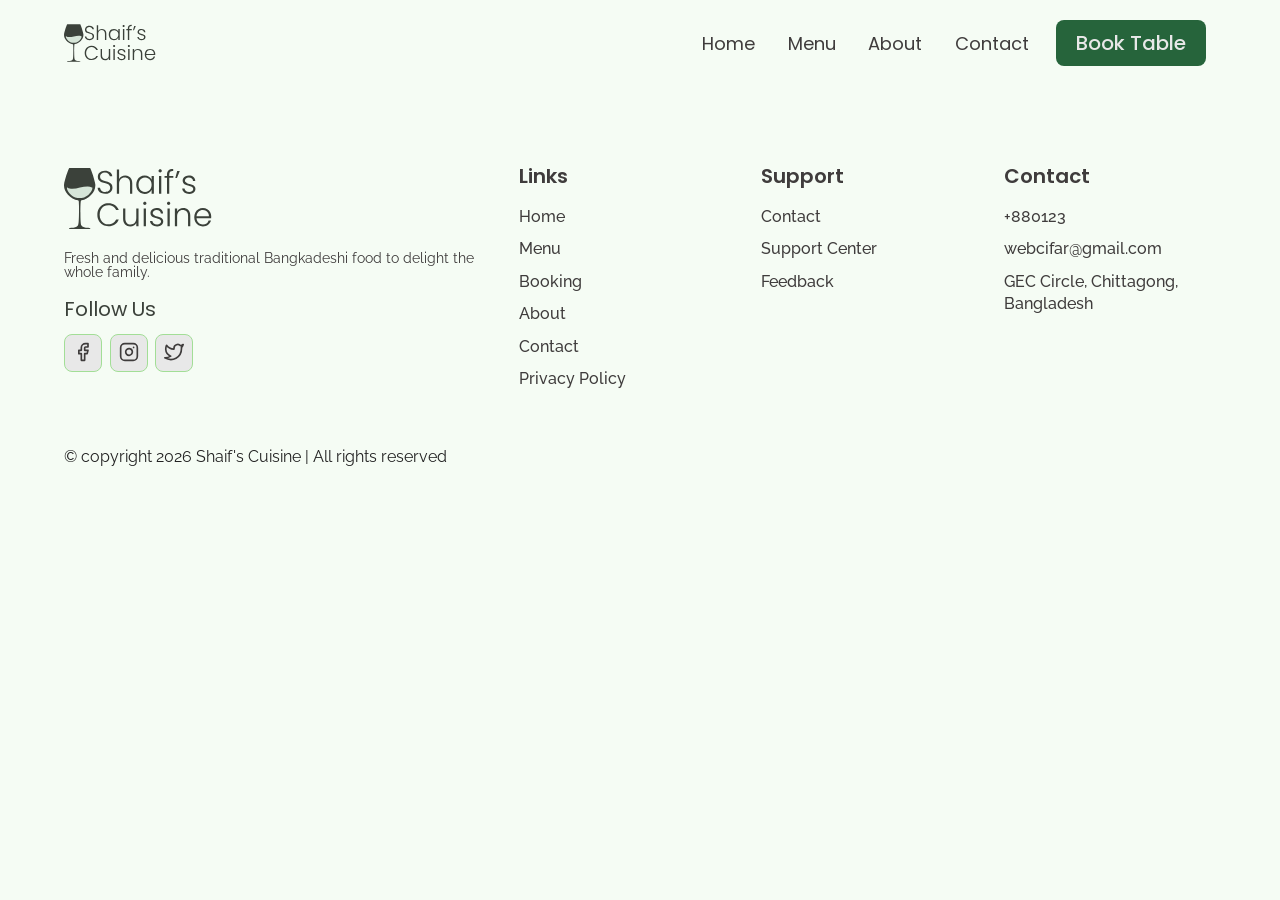
<file: menu.html>
<!doctype html>
<html lang="en">
  <head>
    <meta charset="UTF-8" />
    <meta name="viewport" content="width=device-width, initial-scale=1.0" />
    <link rel="stylesheet" href="reset.css" />
    <link rel="stylesheet" href="globalStyles.css" />
    <link rel="stylesheet" href="components.css" />
    <!-- aos css -->
    <link rel="stylesheet" href="https://unpkg.com/aos@next/dist/aos.css" />
    <title>Menu | Shaif's Cuisine</title>
  </head>
  <body>
    <!-- Nav Section -->
    <div class="nav">
      <div class="container">
        <div class="nav__wrapper">
          <a href="/index.html" class="logo">
            <img src="/images/logo.svg" alt="Shaif's Cuisine" />
          </a>
          <nav>
            <div class="nav__icon">
              <svg
                xmlns="http://www.w3.org/2000/svg"
                width="24"
                height="24"
                viewBox="0 0 24 24"
                fill="none"
                stroke="currentColor"
                stroke-width="2"
                stroke-linecap="round"
                stroke-linejoin="round"
              >
                <line x1="3" y1="12" x2="21" y2="12" />
                <line x1="3" y1="6" x2="21" y2="6" />
                <line x1="3" y1="18" x2="21" y2="18" />
              </svg>
            </div>
            <div class="nav__bgOverlay"></div>
            <ul class="nav__list">
              <div class="nav__close">
                <svg
                  xmlns="http://www.w3.org/2000/svg"
                  width="24"
                  height="24"
                  viewBox="0 0 24 24"
                  fill="none"
                  stroke="currentColor"
                  stroke-width="2"
                  stroke-linecap="round"
                  stroke-linejoin="round"
                >
                  <line x1="18" y1="6" x2="6" y2="18" />
                  <line x1="6" y1="6" x2="18" y2="18" />
                </svg>
              </div>
              <div class="nav__list__wrapper">
                <li><a href="/index.html" class="nav__link">Home</a></li>
                <li><a href="/menu.html" class="nav__link">Menu</a></li>
                <li><a href="/about.html" class="nav__link">About</a></li>
                <li><a href="/contact.html" class="nav__link">Contact</a></li>
                <li>
                  <a href="/booking.html" class="btn primary-btn">Book Table</a>
                </li>
              </div>
            </ul>
          </nav>
        </div>
      </div>
    </div>
    <!-- End Nav Section -->
    <!-- Footer Section -->
    <footer>
      <div class="container">
        <div class="footer__wrapper">
          <div class="footer__col1">
            <div class="footer__logo">
              <img src="/images/logo.svg" alt="Shaif's Cuisine" />
            </div>
            <p class="footer__desc">
              Fresh and delicious traditional Bangkadeshi food to delight the
              whole family.
            </p>
            <div class="footer__socials">
              <h4 class="footer__socials__title">Follow Us</h4>
              <ul>
                <li>
                  <a href="#"
                    ><svg
                      xmlns="http://www.w3.org/2000/svg"
                      width="24"
                      height="24"
                      viewBox="0 0 24 24"
                      fill="none"
                      stroke="currentColor"
                      stroke-width="2"
                      stroke-linecap="round"
                      stroke-linejoin="round"
                    >
                      <path
                        d="M18 2h-3a5 5 0 0 0-5 5v3H7v4h3v8h4v-8h3l1-4h-4V7a1 1 0 0 1 1-1h3z"
                      /></svg
                  ></a>
                </li>
                <li>
                  <a href="#"
                    ><svg
                      xmlns="http://www.w3.org/2000/svg"
                      width="24"
                      height="24"
                      viewBox="0 0 24 24"
                      fill="none"
                      stroke="currentColor"
                      stroke-width="2"
                      stroke-linecap="round"
                      stroke-linejoin="round"
                    >
                      <rect x="2" y="2" width="20" height="20" rx="5" ry="5" />
                      <path
                        d="M16 11.37A4 4 0 1 1 12.63 8 4 4 0 0 1 16 11.37z"
                      />
                      <line x1="17.5" y1="6.5" x2="17.51" y2="6.5" /></svg
                  ></a>
                </li>
                <li>
                  <a href="#"
                    ><svg
                      xmlns="http://www.w3.org/2000/svg"
                      width="24"
                      height="24"
                      viewBox="0 0 24 24"
                      fill="none"
                      stroke="currentColor"
                      stroke-width="2"
                      stroke-linecap="round"
                      stroke-linejoin="round"
                    >
                      <path
                        d="M23 3a10.9 10.9 0 0 1-3.14 1.53 4.48 4.48 0 0 0-7.86 3v1A10.66 10.66 0 0 1 3 4s-4 9 5 13a11.64 11.64 0 0 1-7 2c9 5 20 0 20-11.5a4.5 4.5 0 0 0-.08-.83A7.72 7.72 0 0 0 23 3z"
                      /></svg
                  ></a>
                </li>
              </ul>
            </div>
          </div>
          <div class="footer__col2">
            <h3 class="footer__text__title">Links</h3>
            <ul class="footer__text">
              <li><a href="/index.html">Home</a></li>
              <li><a href="/menu.html">Menu</a></li>
              <li><a href="/booking.html">Booking</a></li>
              <li><a href="/about.html">About</a></li>
              <li><a href="/contact.html">Contact</a></li>
              <li><a href="#">Privacy Policy</a></li>
            </ul>
          </div>
          <div class="footer__col3">
            <h3 class="footer__text__title">Support</h3>
            <ul class="footer__text">
              <li><a href="/contact.html">Contact</a></li>
              <li><a href="#">Support Center</a></li>
              <li><a href="#">Feedback</a></li>
            </ul>
          </div>
          <div class="footer__col4">
            <h3 class="footer__text__title">Contact</h3>
            <ul class="footer__text">
              <li><a href="tel:+880123">+880123</a></li>
              <li>
                <a href="mailto:webcifar@gmail.com">webcifar@gmail.com</a>
              </li>
              <li><a href="#">GEC Circle, Chittagong, Bangladesh</a></li>
            </ul>
          </div>
        </div>
      </div>
    </footer>
    <div id="copyright">
      <div class="container">
        <p class="copyright__text">
          &copy; copyright 2026 Shaif's Cuisine | All rights reserved
        </p>
      </div>
    </div>
    <!-- End Footer Section -->
    <!-- aos script -->
    <script src="https://unpkg.com/aos@next/dist/aos.js"></script>
    <!-- Custom Script -->
    <script src="/main.js"></script>
  </body>
</html>
</file>
<file: globalStyles.css>
@import url("https://fonts.googleapis.com/css2?family=Poppins:wght@500;600&family=Raleway:ital,wght@0,100..900;1,100..900&display=swap");

html {
  font-size: 10px;
}
:root {
  --green-1: #26643b;
  --green-2: #a2de96;
  --lightGreen-1: #d6e5d8;
  --lightGreen-2: #f5fcf4;
  --black-1: #3b413a;
  --black-2: #3f3c3c;
  --black-3: #5b6359;
  --white-1: #e8e8e8;
}
body {
  background-color: var(--lightGreen-2);
  overflow-x: hidden;
}
section {
  padding: 100px 0;
}
@media only screen and(max-width:768px) {
  section {
    padding: 50px 0;
  }
}
.container {
  max-width: 1200px;
  width: 90%;
  margin: 0 auto;
}
img {
  width: 100%;
  height: 100%;
  object-fit: contain;
}
h1,
h2,
h3,
h4 {
  font-family: "Poppins", sans-serif;
}
p {
  font-family: Raleway;
  font-weight: 400;
  line-height: 1.4rem;
  font-size: 1.8rem;
}
a {
  display: inline-block;
  text-decoration: none;
}
</file>
<file: components.css>
/* nav styles */
.nav {
  padding: 2rem 0;
}
.nav__icon,
.nav__close,
.nav__bgOverlay {
  display: none;
}
.nav__wrapper {
  display: flex;
  justify-content: space-between;
}
.nav__list li {
  display: inline-block;
  margin: 0 1rem;
}
.nav__list .nav__link {
  font-size: 1.8rem;
  font-family: "Poppins";
  color: var(--black-2);
  padding: 0.5rem;
  text-decoration: none;
}
.nav__list li:hover .nav__link {
  color: var(--green-1);
}
@media only screen and (max-width: 768px) {
  .nav {
    position: relative;
  }
  .nav__icon {
    display: block;
  }
  .nav__icon svg,
  .nav__close svg {
    pointer-events: none;
    height: 30px;
    width: 30px;
  }
  .nav__close {
    display: block;
    position: absolute;
    color: var(--black-1);
    right: 1rem;
    top: 1rem;
    cursor: pointer;
  }
  .nav__list {
    z-index: 1000;
    position: absolute;
    top: 0;
    left: 100%;
    height: 100vh;
    width: 80%;
    background: var(--lightGreen-1);
    display: flex;
    align-items: center;
    justify-content: flex-end;
    padding-right: 2rem;
    transform: translate(0);
    overflow: hidden;
    transition: 0.3s ease-in transform;
  }
  .nav__list.show {
    transform: translateX(-100%);
  }
  .nav__list li {
    display: block;
    text-align: right;
    margin-bottom: 2rem;
  }
  .nav__list a {
    font-size: 1.6rem;
  }
  .nav__bgOverlay {
    position: absolute;
    left: 0;
    top: 0;
    z-index: 1000;
    height: 100vh;
    width: 100%;
    background: rgba(18, 24, 14, 0.808);
    display: none;
  }
  .nav__bgOverlay.active {
    display: block;
  }
}
/* global button style */
.btn {
  color: var(--green-1);
  font-family: "Poppins";
  font-weight: 500;
  border-radius: 8px;
  font-size: 1.4rem;
  padding: 1rem 2rem;
  text-decoration: none;
}
.primary-btn {
  color: var(--white-1);
  background-color: var(--green-1);
}

@media only screen and (min-width: 768px) {
  .btn {
    padding: 1.3rem 2rem;
    font-size: 2rem;
  }
}

/* footer styles */
.footer {
  background: var(--lightGreen-1);
  padding-top: 5rem;
  padding-bottom: 2rem;
}
.footer__wrapper {
  display: flex;
  flex-direction: column;
  gap: 3rem;
}
.footer__logo {
  width: 150px;
  margin-bottom: 2rem;
}
.footer__desc {
  font-size: 1.4rem;
  color: var(--black-2);
  margin-bottom: 2rem;
}
.footer__socials__title {
  font-size: 1.8rem;
  color: var(--black-1);
  margin-bottom: 1rem;
}
.footer__socials li {
  display: inline-block;
  margin-right: 0.5rem;
}
.footer__socials a {
  padding: 0.5rem 0.8rem;
  background-color: var(--white-1);
  border: 1px solid var(--green-2);
  border-radius: 8px;
}
.footer__socials svg {
  width: 20px;
  color: var(--black-2);
}
.footer__text__title {
  font-size: 1.8rem;
  margin-bottom: 0.5rem;
  color: var(--black-2);
  font-weight: 600;
}
.footer__text a {
  font-size: 1.4rem;
  margin-bottom: 0.5rem;
  color: var(--black-2);
  font-family: Raleway;
  font-weight: 500;
  line-height: 1.4em;
}
@media only screen and (min-width: 768px) {
  footer {
    padding-top: 8rem;
    padding-bottom: 4rem;
  }
  .footer__wrapper {
    flex-direction: row;
  }
  .footer__col1 {
    flex: 4;
  }
  .footer__col2,
  .footer__col3,
  .footer__col4 {
    flex: 2;
  }
  .footer__socials__title {
    font-size: 2rem;
    margin-bottom: 1.5rem;
  }
  .footer__text__title {
    font-size: 2rem;
    margin-bottom: 2rem;
  }
  .footer__text a {
    font-size: 1.6rem;
    margin-bottom: 1rem;
  }
}
#copyright {
  padding: 1rem 0;
}
.copyright__text {
  font-size: 1.4rem;
  text-align: center;
}
@media only screen and (min-width: 768px) {
  .copyright__text {
    font-size: 1.6rem;
    text-align: left;
  }
}
/* StoreInfo */
.storeInfo__wrapper {
  display: flex;
  justify-content: center;
  align-items: stretch;
  flex-wrap: wrap;
  gap: 1rem;
}
.storeInfo__item {
  background-color: var(--lightGreen-1);
  padding: 20px 30px;
  text-align: center;
  border-radius: 12px;
  width: 150px;
}
.storeInfo__icon {
  width: 30px;
  margin: 0 auto;
  margin-bottom: 1.5rem;
}
.storeInfo__title {
  font-size: 1.4rem;
  font-family: Poppins;
  font-weight: 500;
  margin-bottom: 0.5rem;
  color: var(--black-1);
}
.storeInfo__text {
  font-size: 1.4rem;
  font-family: Raleway;
  color: var(--black-2);
}
@media only screen and (min-width: 768px) {
  .storeInfo__wrapper {
    gap: 2rem;
  }
  .storeInfo__item {
    min-width: 200px;
    padding: 40px 0;
  }
  .storeInfo__icon {
    width: 47px;
    margin-bottom: 2.5rem;
  }
  .storeInfo__title {
    font-size: 1.8rem;
    margin-bottom: 1rem;
  }
  .storeInfo__text {
    font-size: 1.6rem;
  }
}
</file>
<file: home.css>
/* hero section */
.hero__wrapper {
  display: flex;
  align-items: center;
  justify-content: center;
  flex-direction: column-reverse;
  gap: 5rem;
}
.hero__left__wrapper {
  max-width: 360px;
}
.hero__imgWrapper {
  max-width: 400px;
  width: 80%;
  margin: 0 auto;
}
.hero__heading {
  font-family: Poppins;
  font-weight: 600;
  line-height: 1.4em;
  text-align: center;
  font-size: 1.8rem;
  margin-bottom: 1.5rem;
  color: var(--black-1);
}
.hero__info {
  text-align: center;
  font-size: 1.4rem;
  margin-bottom: 1.5rem;
  color: var(--black-2);
  line-height: 1.2em;
  letter-spacing: 0.01em;
}
.button__wrapper {
  text-align: center;
}
@media only screen and (min-width: 768px) {
  .hero__wrapper {
    flex-direction: row;
    gap: 0;
  }
  .hero__left {
    flex: 3;
  }
  .hero__right {
    flex: 4;
  }
  .hero__heading {
    font-size: 3.6rem;
    margin-bottom: 2rem;
    text-align: left;
  }
  .hero__info {
    margin-bottom: 2rem;
    text-align: left;
    font-size: 1.8rem;
  }
  .button__wrapper {
    text-align: left;
  }
  .hero__imgWrapper {
    max-width: none;
    width: 90%;
  }
}
</file>
